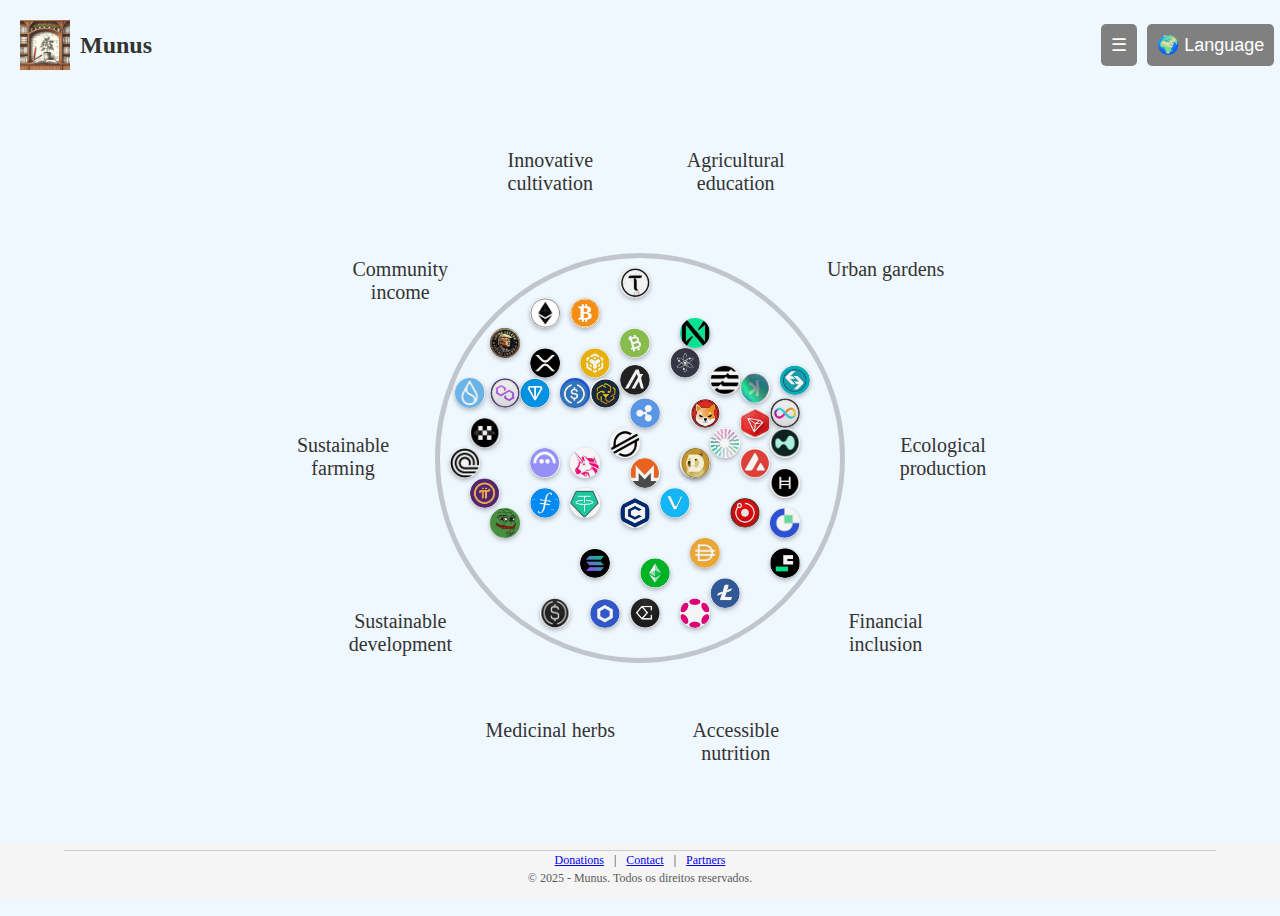
<file: index.html>
<!DOCTYPE html>
<html lang="pt-br">
<head>
   
    <meta charset="UTF-8">
    <meta name="viewport" content="width=device-width, initial-scale=1.0">
    <title>Frases e Criptomoedas Orbitando</title>
   <link rel="stylesheet" href="static/styles.css">

</head>
<body>






<header class="site-header">
    <div class="logo-container">
        <img src="static/images/simbolo.png" alt="Logo Munus">
        <span class="site-name" data-lang="siteName">Munus</span>
    </div>

    <div class="menu-container">
       <button class="menu-button" onclick="toggleMenu()">☰</button>
       <button class="language-button" onclick="toggleLanguageMenu()">🌍 <span data-lang="language">Language</span></button>

   <nav class="menu" id="menu">
    <ul>
        
        <li><button id="btnWhoWeAre" data-lang="whoWeAre">Who We Are</button></li>
        <li><button id="btnPartners" data-lang="partners">Partners</button></li>
        
        <li><button id="btnDonations" data-lang="donations">Donations</button></li>
        <li><button id="btnContact" data-lang="contact">Contact</button></li>
        <li><button id="btnOtherNetworks" data-lang="otherNetworks">Outras Redes Criptomoedas</button></li>



        <li><button id="btnProjeto" data-lang="project">Project</button></li> <!-- Botão ajustado -->
    </ul>
    <button onclick="exitMenu()" data-lang="close">❌ Close</button>
</nav>

<div class="language-menu" id="languageMenu">
    <button onclick="changeLanguage('pt')" data-lang="portuguese">Portuguese</button>
    <button onclick="changeLanguage('en')" data-lang="english">English</button>
    <button onclick="changeLanguage('es')" data-lang="spanish">Spanish</button>
    <button onclick="changeLanguage('ar')" data-lang="arabic">Arabic</button>

    <button onclick="exitMenu()" data-lang="close">❌ Close</button>
</div>

</header>








<!-- Modal do Projeto -->
<div id="modalProjeto" class="modal">
    <div class="modal-content">
        <span class="close">&times;</span>
        <h2 data-lang="project">Project</h2>
        <p id="textoProjeto"></p>
    </div>
</div>








<div id="partnersModal" class="modal">
    <div class="modal-content">
        <span class="close" onclick="closePartners()">❌</span>
        <h2 data-lang="partnersTitle">Parceiros</h2>
        <ul id="partnersText"></ul>
    </div>
</div>







<div id="donationsModal" class="modal">
    <div class="modal-content">
        <span class="close" onclick="closeDonations()">❌</span>
        <h2 data-lang="donationsTitle">Doações</h2>
        <ul id="donationsText"></ul>
    </div>
</div>







<div id="whoWeAreModal" class="modal">
    <div class="modal-content">
        <span class="close" onclick="closeWhoWeAre()">❌</span>
        <h2 data-lang="whoWeAreTitle">Quem Somos</h2>
        <p id="whoWeAreText"></p>
    </div>
</div>








<div id="contactModal" class="modal">
    <div class="modal-content">
        <span class="close">❌</span>
        <h2 data-lang="contactTitle">Entre em Contato</h2>
        <div id="contactText"></div> <!-- O texto será atualizado dinamicamente -->
    </div>
</div>





<div id="otherNetworksModal" class="modal">
    <div class="modal-content">
        <span class="close">❌</span>
        <h2 data-lang="otherNetworksTitle">Outras Redes Criptomoedas</h2>
        <ul id="otherNetworksContent"></ul> <!-- O conteúdo será atualizado dinamicamente -->
    </div>
</div>











<div class="container">
    <!-- Círculo com Frases Orbitando -->
    <div class="circle">
        <!-- Frases Orbitando -->
        <div class="orbit-text" style="animation-delay: 0s;" data-lang="phrase1">Bitcoin is amazing!</div>
        <div class="orbit-text" style="animation-delay: 1s;" data-lang="phrase2">Invest wisely.</div>
        <div class="orbit-text" style="animation-delay: 2s;" data-lang="phrase3">Explore the crypto world.</div>
        <div class="orbit-text" style="animation-delay: 3s;" data-lang="phrase4">Financial freedom.</div>
        <div class="orbit-text" style="animation-delay: 4s;" data-lang="phrase5">Welcome to the future!</div>
        <div class="orbit-text" style="animation-delay: 5s;" data-lang="phrase6">The digital revolution has arrived!</div>
        <div class="orbit-text" style="animation-delay: 6s;" data-lang="phrase7">Security and transparency in blockchain.</div>
        <div class="orbit-text" style="animation-delay: 7s;" data-lang="phrase8">Cryptocurrencies are the future.</div>
        <div class="orbit-text" style="animation-delay: 8s;" data-lang="phrase9">Explore new opportunities.</div>
        <div class="orbit-text" style="animation-delay: 9s;" data-lang="phrase10">Global financial innovation!</div>

        <!-- Imagens dentro do círculo -->
    
   
<img 
    src="static/images/bitcoin.jpg" 
    alt="Bitcoin" 
    title="Bitcoin"
    style="top: 100px; left: 190px; width:30px; height:30px;" 
    onclick="showWallet('Bitcoin - BEP20 (outras redes no menu): 0x6a23069386dbf659c2167052b905a079902e99ce')">

<img 
    src="static/images/ethereum.jpg" 
    alt="Ethereum"
    title="Ethereum"
    style="top: 100px; left: 150px; width:30px; height:30px;" 
   
    onclick="showWallet( 'Ethereum - BEP20 (outras redes no menu):,  0x6a23069386dbf659c2167052b905a079902e99ce')">

<img 
    src="static/images/binance.jpg" 
    alt="Binance" 
    title="Binance"
    style="top: 150px; left: 200px; width:30px; height:30px;" 
    onclick="showWallet('Bianance - BEP20: 0x6a23069386dbf659c2167052b905a079902e99ce')">

<img 
    src="static/images/ripple.jpg" 
    alt="Ripple" 
    title="Ripple"
    style="top: 200px; left: 250px; width:30px; height:30px;" 
    onclick="showWallet('ffffffff')">

<img 
    src="static/images/cardano.jpg" 
    alt="Cardano"
    title="Cardano"
    style="top: 250px; left: 300px; width:30px; height:30px;" 
    onclick="showWallet('Cardano - BEP20 (outras redes no menu): 0x6a23069386dbf659c2167052b905a079902e99ce')">

<img 
    src="static/images/render.jpg" 
    alt="Render"
    title="Render"
    style="top: 300px; left: 350px; width:30px; height:30px;" 
    onclick="showWallet('Render - solana (outras redes no menu):Bpu9YmnzS1Jwg4xPLH3iphziH25QPbtG95yKfiSdNU6M')">

<img 
    src="static/images/solana.jpg" 
    alt="Solana"
    title="Solana" 
    style="top: 350px; left: 200px; width:30px; height:30px;" 
    onclick="showWallet('Solana - BEP20 (outras redes em Doação):  0x6a23069386dbf659c2167052b905a079902e99ce')">

<img 
    src="static/images/polkadot.jpg" 
    alt="Polkadot"
    title="Polkadot" 
    style="top: 400px; left: 300px; width:30px; height:30px;" 
    onclick="showWallet('Polkadot - BEP20 (outras redes no menu): 0x6a23069386dbf659c2167052b905a079902e99ce')">

<img 
    src="static/images/dogecoin.jpg" 
    alt="Dogecoin"
    title="Dogecoin" 
    style="top: 250px; left: 300px; width:30px; height:30px;" 
    onclick="showWallet('Dogecoin - BEP20 (outras redes no menu):0x6a23069386dbf659c2167052b905a079902e99ce')">

<img 
    src="static/images/shiba.jpg" 
    alt="Shiba Coin" 
    title="Shiba"
    style="top: 200px; left: 310px; width:30px; height:30px;" 
    onclick="showWallet('Shiba coin - BEP20 (outras redes no menu): 0x6a23069386dbf659c2167052b905a079902e99ce')">

<img 
    src="static/images/tron.jpg" 
    alt="Tron" 
    title="Tron"
    style="top: 210px; left: 360px; width:30px; height:30px;" 
    onclick="showWallet('Tron - BEP20 (outras redes no menu): 0x6a23069386dbf659c2167052b905a079902e99ce')">

<img 
    src="static/images/avalanchecoin.jpg" 
    alt="Avalanchecoin"
    title="Avalanchecoin" 
    style="top: 250px; left: 360px; width:30px; height:30px;" 
    onclick="showWallet('Avalanche - BEP20 (outras redes no menu): 0x6a23069386dbf659c2167052b905a079902e99ce')">

<img 
    src="static/images/litecoin.jpg" 
    alt="Litecoin"
    title="Litecoin"
    style="top: 380px; left: 330px; width:30px; height:30px;" 
    onclick="showWallet('Litecoin - BEP20 (outras redes no menu): 0x6a23069386dbf659c2167052b905a079902e99ce')">

<img 
    src="static/images/chainlink.jpg" 
    alt="Chainlink" 
    title="Chainlink"
    style="top: 400px; left: 210px; width:30px; height:30px;" 
    onclick="showWallet('Chainlink - BEP20 (outras redes no menu): 0x6a23069386dbf659c2167052b905a079902e99ce')">


<img 
    src="static/images/stellar.jpg" 
    alt="Stellar" 
    title="Stellar"
    style="top: 230px; left: 230px; width:30px; height:30px;" 
    onclick="showWallet('Stellar - BEP20 (outras redes no menu): 0x6a23069386dbf659c2167052b905a079902e99ce')">


<img 
    src="static/images/monero.jpg" 
    alt="Moreno" 
    title="Moreno"
    style="top: 260px; left: 250px; width:30px; height:30px;" 
    onclick="showWallet('ffffffff')">


<img 
    src="static/images/vechain.jpg" 
    alt="Vechain"
    title="Vechain" 
    style="top: 290px; left: 280px; width:30px; height:30px;" 
    onclick="showWallet('Vechain - BEP20 (outras redes no menu): 0x6a23069386dbf659c2167052b905a079902e99ce')">


<img 
    src="static/images/tether.jpg" 
    alt="Tether"
    title="Tether" 
    style="top: 290px; left: 190px; width:30px; height:30px;" 
    onclick="showWallet('Tether - BEP20 (outras redes no menu): 0x6a23069386dbf659c2167052b905a079902e99ce')">


<img 
    src="static/images/filecoin.jpg" 
    alt="Filecoin"
    title="Filecoin" 
    style="top: 290px; left: 150px; width:30px; height:30px;" 
    onclick="showWallet('Filecoin - BEP20 (outras redes no menu): 0x6a23069386dbf659c2167052b905a079902e99ce')">


<img 
    src="static/images/aave.jpg" 
    alt="Aave" 
    title="Aave"
    style="top: 250px; left: 150px; width:30px; height:30px;" 
    onclick="showWallet('Aave - BEP20 (outras redes no menu): 0x6a23069386dbf659c2167052b905a079902e99ce')">


<img 
    src="static/images/uniswapuni.jpg" 
    alt="Uniswap" 
    title="Uniswap"
    style="top: 250px; left: 190px; width:30px; height:30px;" 
    onclick="showWallet('Uniswap - BEP20 (outras redes no menu): 0x6a23069386dbf659c2167052b905a079902e99ce')">


<img 
    src="static/images/cosmos.jpg" 
    alt="cosmos" 
    title="cosmos"
    style="top: 150px; left: 290px; width:30px; height:30px;" 
    onclick="showWallet('Cosmo - BEP20 (outras redes no menu): 0x6a23069386dbf659c2167052b905a079902e99ce')">


<img 
    src="static/images/xrp.jpg" 
    alt="Xrp"
title="Xrp" 
    style="top: 150px; left: 150px; width:30px; height:30px;" 
    onclick="showWallet('XRP - BEP20 (outras redes no menu): 0x6a23069386dbf659c2167052b905a079902e99ce')">


<img 
    src="static/images/usdc.jpg" 
    alt="Usdc" 
    title="Usdc"
    style="top: 180px; left: 180px; width:30px; height:30px;" 
    onclick="showWallet('USDC - BEP20 (outras redes no menu): 0x6a23069386dbf659c2167052b905a079902e99ce')">


<img 
    src="static/images/uno sed leo.jpg" 
    alt="Uno Sed Leo" 
    title="Uno Sed Leo"
    style="top: 180px; left: 210px; width:30px; height:30px;" 
    onclick="showWallet('ffffffffffff')">


<img 
    src="static/images/trump.jpg" 
    alt="Official Trump" 
    title="Trump"
    style="top: 130px; left: 110px; width:30px; height:30px;" 
    onclick="showWallet('SOL - Solana: 2ctmjmmwXY7iuvQGBfM7JEAkLH8aAmg1U6TqnEozx4jQ')">



<img 
    src="static/images/toncoin.jpg" 
    alt="Toncoin"
    title="Toncoin" 
    style="top: 180px; left: 140px; width:30px; height:30px;" 
    onclick="showWallet('TON Toncoin - (MEMO/Tag: 1140243) : EQBX63RAdgShn34EAFMV73Cut7Z15lUZd1hnVva68SEl7sxi')">



<img 
    src="static/images/sui.jpg" 
    alt="Sui"
    title="Sui" 
    style="top: 180px; left: 75px; width:30px; height:30px;" 
    onclick="showWallet('0x71f03098fde01e7f9ae8e07c50f6f2fa4c68af64dda584328aa2b74acc6adc14')">


<img 
    src="static/images/polygon.jpg" 
    alt="Polygon"
    title="Polygon" 
    style="top: 180px; left: 110px; width:30px; height:30px;" 
    onclick="showWallet('Polygon  - BEP20 (outras redes no menu): 0x6a23069386dbf659c2167052b905a079902e99ce')">


<img 
    src="static/images/pi.jpg" 
    alt="Pi"
    title="Pi" 
    style="top: 280px; left: 90px; width:30px; height:30px;" 
    onclick="showWallet('Pinetwork: MD5HGPHVL73EBDUD2Z4K2VDRLUBC4FFN7GOBLKPK6OPPXH6TED4TQAAAAGLHAGQWMVVSU')">


<img 
    src="static/images/pepe.jpg" 
    alt="Pepe" 
    title="Pepe"
    style="top: 310px; left: 110px; width:30px; height:30px;" 
    onclick="showWallet('Pepe - ER20 (outras redes no menu): 0x6a23069386dbf659c2167052b905a079902e99ce')">

<img 
    src="static/images/ondo.jpg" 
    alt="Ondo" 
    title="Ondo"
    style="top: 250px; left: 70px; width:30px; height:30px;" 
    onclick="showWallet('Ondo - ER20 (outras redes em Doação): 0x6a23069386dbf659c2167052b905a079902e99ce')">


<img 
    src="static/images/okb.jpg" 
    alt="Okt" 
    title="Okt"
    style="top: 220px; left: 90px; width:30px; height:30px;" 
    onclick="showWallet('OKT: 0x33298dcec1173d97a78879895fcf666eacd10625')">


<img 
    src="static/images/near protocol.jpg" 
    alt="Near Protocol"
    title="Near Protocol" 
    style="top: 120px; left: 300px; width:30px; height:30px;" 
    onclick="showWallet('Near - BEP20 (outras redes no menu): 0x6a23069386dbf659c2167052b905a079902e99ce')">


<img 
    src="static/images/mantle.jpg" 
    alt="Mantle" 
    title="Mantle"
    style="top: 230px; left: 330px; width:30px; height:30px;" 
    onclick="showWallet('Mantle - (MNT): 0x33298dcec1173d97a78879895fcf666eacd10625')">


<img 
    src="static/images/kaspa.jpg" 
    alt="Kaspa" 
    title="Kaspa"
    style="top: 175px; left: 360px; width:30px; height:30px;" 
    onclick="showWallet('Kaspa: qz0kn365zv8j6j40t0g82xkwr95xkx470pnp99qs0dkv0tu2ulvfutrqwptrq')">


<img 
    src="static/images/internet comput.jpg" 
    alt="Internet Comput"
    title="Internet Comput" 
    style="top: 200px; left: 390px; width:30px; height:30px;" 
    onclick="showWallet(' cf41928a493e8c156873d064a0e12ccca4faebc639ffa08f39f4cb710db25386')">


<img 
    src="static/images/hyperliquid.jpg" 
    alt="Hyperliquid"
    title="Hyperliquid" 
    style="top: 230px; left: 390px; width:30px; height:30px;" 
    onclick="showWallet('Hyperevm - hype: 0x33298dcec1173d97a78879895fcf666eacd10625')">



<img 
    src="static/images/hedera.jpg" 
    alt="Hedera"
    title="Hedera" 
    style="top: 270px; left: 390px; width:30px; height:30px;" 
    onclick="showWallet('ffffffffffffffffffffffffffffffffffffff')">


<img 
    src="static/images/gate token.jpg" 
    alt="Gate Token"
    title="Gate Token" 
    style="top: 310px; left: 390px; width:30px; height:30px;" 
    onclick="showWallet('ffffffffffffffffffffffffffffffff')">


<img 
    src="static/images/first digital usd.jpg" 
    alt="First Digital usd"
    title="First Digital usd" 
    style="top: 350px; left: 390px; width:30px; height:30px;" 
    onclick="showWallet('FDUSD - BEP20 (outras redes no menu): 0x6a23069386dbf659c2167052b905a079902e99ce')">




<img 
    src="static/images/ethereum classic.jpg" 
    alt="Ethereum Classic" 
    title="Ethereum Classic"
    style="top: 360px; left: 260px; width:30px; height:30px;" 
    onclick="showWallet('ETC - BEP20 (outras redes no menu): 0x6a23069386dbf659c2167052b905a079902e99ce')">



<img 
    src="static/images/ethena.jpg" 
    alt="Ethena"
    title="Ethena" 
    style="top: 400px; left: 250px; width:30px; height:30px;" 
    onclick="showWallet('Ethena - ERC20 (outras redes no menu): 0x6a23069386dbf659c2167052b905a079902e99ce')">



<img 
    src="static/images/ethena usde.jpg" 
    alt="Ethena usde"
    title="Ethena usde" 
    style="top: 400px; left: 160px; width:30px; height:30px;" 
    onclick="showWallet('fffffffffffffffffffffffffffffffffffff')">


<img 
    src="static/images/dai.jpg" 
    alt="Dai" 
    title="Dai"
    style="top: 340px; left: 310px; width:30px; height:30px;" 
    onclick="showWallet('Dai - BEP20 (outras redes no menu): 0x6a23069386dbf659c2167052b905a079902e99ce')">



<img 
    src="static/images/cronos.jpg" 
    alt="Cronos"
    title="Cronos" 
    style="top: 300px; left: 240px; width:30px; height:30px;" 
    onclick="showWallet('ffffffffffffffffffffffffffff')">




<img 
    src="static/images/bittensor.jpg" 
    alt="Bittensor"
    title="Bittensor" 
    style="top: 70px; left: 240px; width:30px; height:30px;" 
    onclick="showWallet('5GfRuqoDJwrUCz1jtLw4YKU6ppdCfYSjMZ9ihh4LMRb4YjFD')">


<img 
    src="static/images/biticon cash.jpg" 
    alt="Bitcon Cash" 
    title="Biticon Cash"
    style="top: 130px; left: 240px; width:30px; height:30px;" 
    onclick="showWallet('BCH - BEP20 (outras redes no menu): 0x6a23069386dbf659c2167052b905a079902e99ce')">



<img 
    src="static/images/bitget token.jpg" 
    alt="Bitget Token"
    title="Bitget Token" 
    style="top: 167px; left: 400px; width:30px; height:30px;" 
    onclick="showWallet('ffffffffffffffffffffffffff')">


<img 
    src="static/images/aptos.jpg" 
    alt="Aptos"
    title="Aptos" 
    style="top: 167px; left: 330px; width:30px; height:30px;" 
    onclick="showWallet('0xb6341c568f948b103b95a1dd4d2c49233cf8e22e05e143637cb6e57039dad08d')">


<img 
    src="static/images/algorand.jpg" 
    alt="Algorand" 
    title="Algorand"
    style="top: 167px; left: 240px; width:30px; height:30px;" 
    onclick="showWallet('KJAQEUC6XU3JNLZWSE2GSQFEF4TQB2H5RUK6L3GPY3WE3HUR7YT3ZLSI6Q')">

   </div>
</div>









 




<script>
    function showWallet(wallet) {
        const modal = document.getElementById('walletModal');
        const walletAddress = document.getElementById('walletAddress');
        
        // Configura o endereço da carteira no modal
        walletAddress.textContent = wallet || 'No address available';
        
        // Exibe o modal
        modal.style.display = 'block';
    }

    function copyWallet() {
        const walletAddress = document.getElementById('walletAddress').textContent;
        navigator.clipboard.writeText(walletAddress).then(() => {
            alert('Address copied to clipboard!');
        }).catch((err) => {
            alert('Error copying: ' + err);
        });
    }

    function closeModal() {
        document.getElementById('walletModal').style.display = 'none';
    }
</script>





</div>

<!-- Modal para exibir endereço -->
<div id="walletModal" style="display: none; position: fixed; top: 50%; left: 50%; transform: translate(-50%, -50%); background: white; border: 2px solid black; padding: 20px; z-index: 1000;">
    
    <p id="walletAddress" style="font-weight: bold;"></p>
    <button id="copyButton" onclick="copyWallet()">📋 Copy Address</button>
    <button id="closeButton" onclick="closeModal()">❌ Close</button>
    

</div>








<script>
    function toggleMenu() {
        var menu = document.getElementById("menu");
        menu.style.display = (menu.style.display === "block") ? "none" : "block";
    }

    function toggleLanguageMenu() {
        var menu = document.getElementById("languageMenu");
        menu.style.display = (menu.style.display === "block") ? "none" : "block";
    }

   function changeLanguage(lang) {
    if (lang === "pt") {
        document.documentElement.lang = "pt-br";
        alert("Idioma alterado para Português!");
    } else if (lang === "en") {
        document.documentElement.lang = "en";
        alert("Language changed to English!");
    } else if (lang === "es") {
        document.documentElement.lang = "es";
        alert("Idioma cambiado a Español!");
    } else if (lang === "ar") {
        document.documentElement.lang = "ar";
        alert("تم تغيير اللغة إلى العربية!"); // Mensagem traduzida para árabe
    }
}

        document.getElementById("languageMenu").style.display = "none";
    }


    function showWallet(wallet) {
        const modal = document.getElementById('walletModal');
        const walletAddress = document.getElementById('walletAddress');
        walletAddress.textContent = wallet;
        modal.style.display = 'block';
    }

    function copyWallet() {
        const walletAddress = document.getElementById('walletAddress').textContent;
        navigator.clipboard.writeText(walletAddress).then(() => {
            alert("Address copied to clipboard!");
        }).catch((err) => {
            alert("Error copying:" + err);
        });
    }

    function closeModal() {
        document.getElementById('walletModal').style.display = 'none';
    }

</script>













<footer class="site-footer">
    <hr class="footer-line"> <!-- Linha separadora -->
    <nav class="footer-links">
        <a href="#" onclick="toggleInfo('donation')">Donations</a> |
        <a href="#" onclick="toggleInfo('contact')">Contact</a> |
        <a href="#" onclick="toggleInfo('partners')">Partners</a>
    </nav>

    <div id="info-container">
        <p id="donation" class="footer-info" style="display: none;">Informações sobre doações...</p>
        <p id="contact" class="footer-info" style="display: none;">Informações de contato...</p>
        <p id="partners" class="footer-info" style="display: none;">Informações sobre parceiros...</p>
    </div>

    <p class="footer-copyright">© 2025 - Munus. Todos os direitos reservados.</p>
</footer>

<script>
function toggleInfo(section) {
    document.querySelectorAll('.footer-info').forEach(info => info.style.display = 'none');
    document.getElementById(section).style.display = 'block';
}
</script>


<script>
document.addEventListener("click", function(event) {
    const footer = document.querySelector(".site-footer");
    const infoContainer = document.getElementById("info-container");
    
    // Verifica se o clique foi fora do rodapé e das opções abertas
    if (!footer.contains(event.target)) {
        document.querySelectorAll('.footer-info').forEach(info => info.style.display = "none");
    }
});
</script>








<div id="walletModal" style="display: none; position: fixed; top: 50%; left: 50%; transform: translate(-50%, -50%); background: white; border: 2px solid black; padding: 20px; z-index: 1000;">
    <p id="walletTitle" style="font-weight: bold;">Wallet Address:</p>
    <p id="walletAddress" style="font-weight: bold;"></p>
    <button onclick="copyWallet()">📋 Copy Address</button>
    <button onclick="closeModal()">❌ Close</button>
</div>





<script src="static/js/language.js"></script>


</body>
</html>
</file>
<file: static/styles.css>
/* Configuração do Corpo */
body {
   
    height: 100vh;
    display: flex;
    justify-content: center;
    align-items: center;
    background-color: #f0f8ff; /* Fundo azul claro */
}

/* Configuração do Círculo */
.circle {
    width: 400px; /* Diâmetro do círculo */
    height: 400px;
    border: 5px solid rgba(0, 0, 0, 0.2); /* Borda */
    border-radius: 50%; /* Forma circular */
    position: relative;
    overflow: visible; /* Permite elementos fora do círculo */
}
/* Imagens dentro do Círculo */
.circle img {
    width: 30px; /* Tamanho ajustado */
    height: 30px;
    position: absolute;
    border-radius: 50%; /* Imagens redondas */
    transform: translate(-200%, -200%); /* Centraliza as imagens */
    box-shadow: 0px 2px 5px rgba(0, 0, 0, 0.3); /* Sombreamento */

    /* Movimento horizontal e vertical */
    top: calc(var(--top-offset, 0) + 50%); /* Ajuste na direção vertical */
    left: calc(var(--left-offset, 0) + 50%); /* Ajuste na direção horizontal */
}

/* Distribuição Radial das Imagens */
.circle img:nth-of-type(1) { top: 20%; left: 50%; }
.circle img:nth-of-type(2) { top: 35%; left: 75%; }
.circle img:nth-of-type(3) { top: 65%; left: 75%; }
.circle img:nth-of-type(4) { top: 80%; left: 50%; }
.circle img:nth-of-type(5) { top: 65%; left: 25%; }
.circle img:nth-of-type(6) { top: 35%; left: 25%; }



/* Frases Orbitando Fora do Círculo */
.orbit-text {
    position: absolute;
    width: 150px;
    text-align: center;
    font-size: 20px;
    color: #333;
    top: 44%;
    left: 32%;
    transform-origin: center -300px; /* Define a órbita */
    animation: orbit 10s linear infinite;
}

/* Distribuição Uniforme das Frases */
.orbit-text:nth-of-type(1) {
    transform: rotate(0deg) translate(-300px, 0px) rotate(0deg);
}
.orbit-text:nth-of-type(2) {
    transform: rotate(36deg) translate(-300px, 0px) rotate(-36deg);
}
.orbit-text:nth-of-type(3) {
    transform: rotate(72deg) translate(-300px, 0px) rotate(-72deg);
}
.orbit-text:nth-of-type(4) {
    transform: rotate(108deg) translate(-300px, 0px) rotate(-108deg);
}
.orbit-text:nth-of-type(5) {
    transform: rotate(144deg) translate(-300px, 0px) rotate(-144deg);
}
.orbit-text:nth-of-type(6) {
    transform: rotate(180deg) translate(-300px, 0px) rotate(-180deg);
}
.orbit-text:nth-of-type(7) {
    transform: rotate(216deg) translate(-300px, 0px) rotate(-216deg);
}
.orbit-text:nth-of-type(8) {
    transform: rotate(252deg) translate(-300px, 0px) rotate(-252deg);
}
.orbit-text:nth-of-type(9) {
    transform: rotate(288deg) translate(-300px, 0px) rotate(-288deg);
}
.orbit-text:nth-of-type(10) {
    transform: rotate(324deg) translate(-300px, 0px) rotate(-324deg);
}

/* Animação para Manter o Movimento */
@keyframes orbit {
    0% {
        transform: rotate(0deg) translate(-300px, 0px) rotate(0deg);
    }
    100% {
        transform: rotate(360deg) translate(-300px, 0px) rotate(-360deg);
    }
}

/* Ajuste na velocidade da animação */
.orbit-text {
    animation: orbit 10s linear infinite; /* Aumentado de 10s para 20s */
}




.site-header {
    position: absolute;
    top: 10px;
    left: 0;
    width: 98%;
    display: flex;
    justify-content: space-between; /* Mantém o logo à esquerda e os botões à direita */
    align-items: center;
    padding: 10px 20px;
}

.logo-container {
    display: flex;
    align-items: center;
}

.logo-container img {
    width: 50px;
    height: auto;
    margin-right: 10px;
}

.site-name {
    font-size: 24px;
    font-weight: bold;
    color: #333;
}

.menu-container {
    display: flex;
    flex-direction: row; /* Agora os botões ficam lado a lado */
    align-items: center;
    gap: 10px; /* Espaço entre os botões */
}

.menu-button, .language-button {
    background-color: #808080;
    color: white;
    font-size: 18px;
    padding: 10px;
    border: none;
    cursor: pointer;
    border-radius: 5px;
}


/* Posicionamento do Menu */
.menu {
    display: none; 
    position: absolute;
    top: 60px;
    right: 20px;
    background: white;
    border-radius: 5px;
    padding: 10px;
    box-shadow: 0px 4px 6px rgba(0, 0, 0, 0.1);
}

.menu ul {
    list-style: none;
    padding: 0;
    margin: 0;
}

.menu li {
    margin-bottom: 10px;
}

.menu a {
    text-decoration: none;
    font-size: 18px;
    color: #333;
    font-weight: bold;
}

.language-menu {
    display: none; /* Começa invisível */
    position: absolute;
    top: 50px;
    right: 10px;
    background: white;
    border-radius: 5px;
    padding: 10px;
    box-shadow: 0px 4px 6px rgba(0, 0, 0, 0.1);
}

body[lang="ar"] {
    font-family: 'Noto Sans Arabic', sans-serif;
}


.language-menu button {
    display: block;
    background-color: #808080; /* Cinza */
    color: white;
    font-size: 16px;
    padding: 8px;
    border: none;
    cursor: pointer;
    margin-bottom: 5px;
    width: 100px;
    border-radius: 5px;
}




.support-section, .donate-section {
    flex: 1;
    text-align: center;
}

.support-section h3, .donate-section h3 {
    font-size: 20px;
    margin-bottom: 0;
}

.menu, .language-menu {
    display: none; /* Inicialmente oculto */
}

.menu.active, .language-menu.active {
    display: block; /* Exibe quando a classe 'active' é adicionada */
}







/* Estilização do modal */
.modal {
    display: none;
    position: fixed;
    top: 50%;
    left: 50%;
    transform: translate(-50%, -50%);
    width: 80%;
    max-width: 600px;
    background-color: #f5f5f5;
    padding: 20px;
    border-radius: 8px;
    box-shadow: 0 0 10px rgba(0, 0, 0, 0.5);
    z-index: 1000;
    color: #333;
}

.modal-content {
    position: relative;
    text-align: center;
}

.modal-content .close {
    position: absolute;
    top: 10px;
    right: 15px;
    font-size: 20px;
    cursor: pointer;
    color: red;
}

.modal-content ul {
    text-align: left;
    margin: 15px 0;
    padding: 0;
    list-style-type: disc;
}


.modal-overlay {
    display: none; /* Oculta o overlay até ser ativado */
    position: fixed;
    top: 0;
    left: 0;
    width: 100vw; /* Largura total da tela */
    height: 100vh; /* Altura total da tela */
    background-color: rgba(0, 0, 0, 0.5); /* Fundo preto semi-transparente */
    z-index: 999; /* Certifique-se que está abaixo do modal */
}





.close {
    position: absolute;
    top: 10px;
    right: 15px;
    font-size: 20px;
    cursor: pointer;
    color: red;
}








/* Define a direção RTL apenas para textos no idioma árabe */
html[lang="ar"] body {
    direction: rtl;
}

/* Ajusta o posicionamento do menu e dos idiomas */
html[lang="ar"] .menu-container,
html[lang="ar"] .language-menu {
    display: flex;
    flex-direction: row-reverse; /* Mantém os botões e opções na ordem correta */
    justify-content: flex-start; /* Alinha tudo à esquerda */
}

/* Ajusta corretamente o posicionamento das abas */
html[lang="ar"] .menu, 
html[lang="ar"] .language-menu {
    display: flex;
    flex-direction: column;
    align-items: flex-start; /* Garante que os itens fiquem organizados à esquerda */
    text-align: left;
}

/* Corrige espaçamento dentro das abas */
html[lang="ar"] .menu ul,
html[lang="ar"] .language-menu button {
    display: block;
    text-align: left;
}

/* Mantém os botões e abas bem distribuídos */
html[lang="ar"] .site-header {
    display: flex;
    flex-direction: row-reverse;
    justify-content: space-between;
}







.circle img {
    cursor: pointer; /* Torna o cursor uma mão ao passar o mouse */
}

.circle img:hover {
    filter: brightness(1.2); /* Deixa a imagem mais clara ao passar o mouse */
}































/* Ajuste do rodapé super compacto e centralizado */
.site-footer {
    background: #f5f5f5;
    color: #333;
    font-size: 12px;
    text-align: center; /* Centraliza o texto e os elementos */
    padding: 2px 5px; /* Ajusta a altura mínima */
    width: 100%;
    position: fixed; /* Mantém no final da página */
    bottom: 0;
    display: flex;
    flex-direction: column; /* Organiza os elementos verticalmente */
    align-items: center; /* Centraliza os itens na largura */
}

/* Linha separadora */
.footer-line {
    border: none;
    border-top: 1px solid #ccc;
    width: 90%;
    margin-bottom: 2px;
}

/* Links lado a lado */
.footer-links {
    display: flex;
    justify-content: center;
    gap: 10px;
}

/* Texto de direitos reservados */
.footer-copyright {
    margin-top: 3px;
    font-size: 12px;
    opacity: 0.8;
}
</file>
